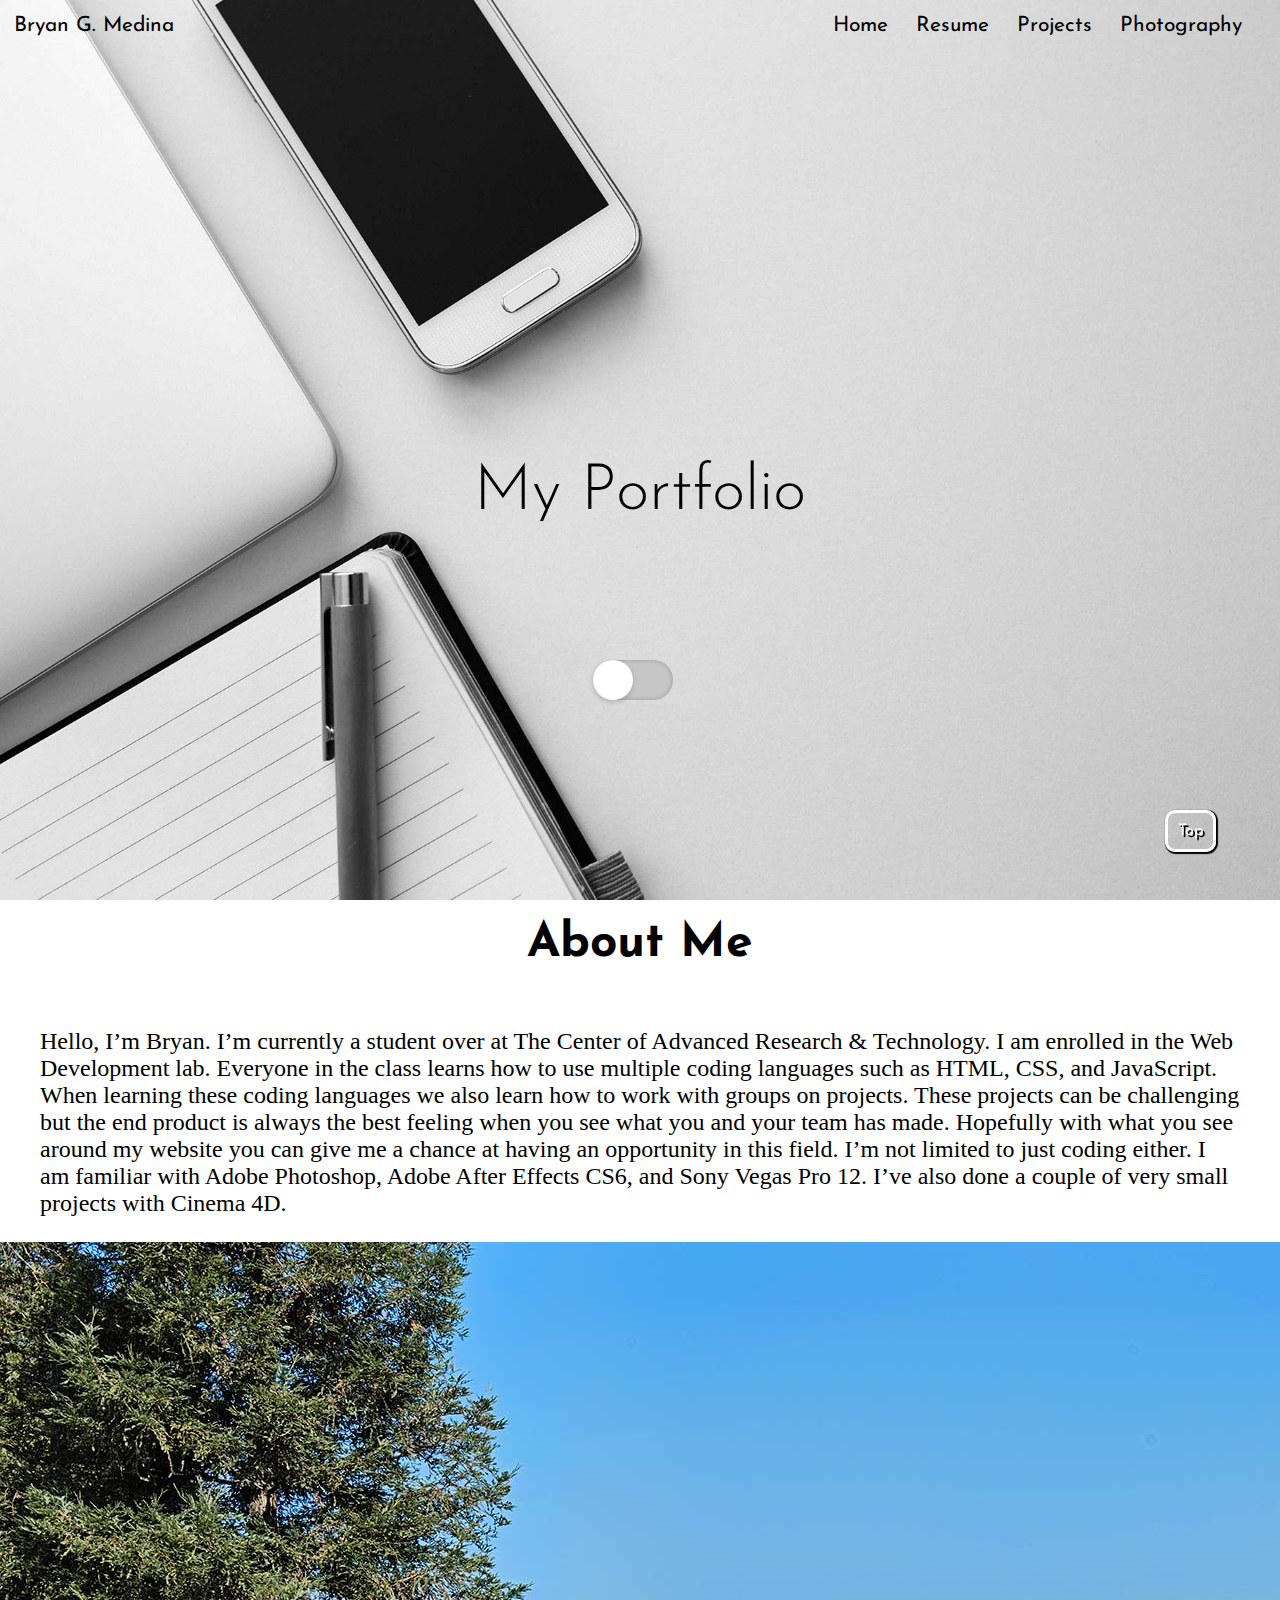
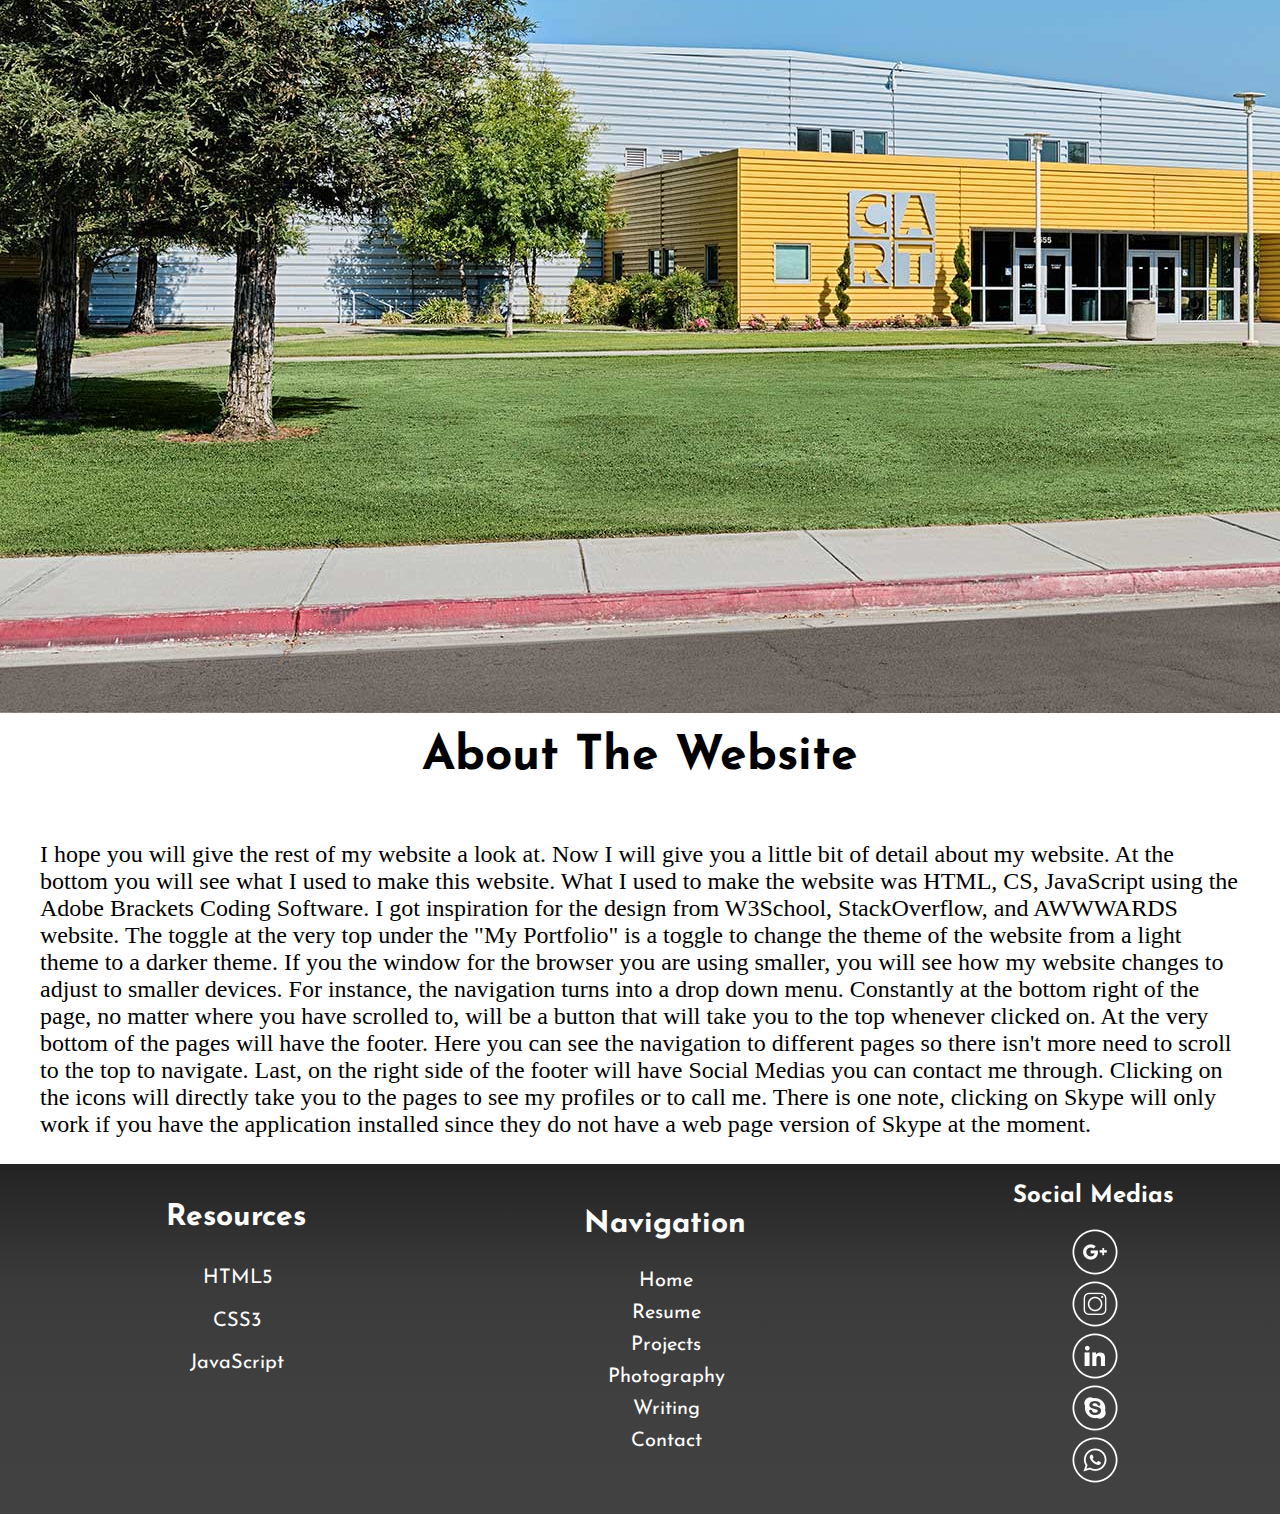
<file: index.html>
<!DOCTYPE html>
<html lang="en">

<head>
    <meta charset="UTF-8">
    <meta name="viewport" content="width=device-width, initial-scale=1.0">
    <title>Online Portfolio </title>
    <link rel="stylesheet" href="CSS/portfolio.css">
    <script src="JS/portfolio.js"></script>
</head>

<body id="body" class="light-mode">
    <div class="page-zero">
        <header id="top">
            <label class="switch">
                    <input type="checkbox" name="dark_light" onclick="toggleDarkLight()" title="Toggle dark/light mode">
                </label>
            <div class="navs">
                <div class="name"><a href="#">Bryan G. Medina</a></div>
                <ul class="ul">
                    <li class="li"><a href="index.html">Home</a></li>
                    <li class="li"><a href="page2.html">Resume</a></li>
                    <li class="li"><a href="page3.html">Projects</a></li>
                    <li class="li"><a href="page5.html">Photography</a></li>
                    <li class="li"><a href="page6.html">Writing</a></li>
                    <li class="li"><a href="page4.html">Contact</a></li>
                </ul>
            </div>
            <div id="nav" class="drop">
                <a href="javascript:void(0)" class="button" onclick="hideNav()">&times;</a>
                <a href="index.html">Home</a>
                <a href="page2.html">Resume</a>
                <a href="page3.html">Projects</a>
                <a href="page5.html">Photography</a>
                <a href="page6.html">Writing</a>
                <a href="page4.html">Contact</a>
            </div>
            <div id="main">
                <span onclick="openNav()">&#9776;</span>
            </div>

            <h1 class="welcome">My Portfolio</h1>

            <div id="tbutton"><a class="stt" href="#top">Top</a></div>
        </header>
        <main>
            <section class="section1">
                <h2 class="about" style="margin-top: 0px;"> About Me</h2>
                <p>
                    Hello, I’m Bryan. I’m currently a student over at The Center of Advanced Research & Technology. I am enrolled in the Web Development lab. Everyone in the class learns how to use multiple coding languages such as HTML, CSS, and JavaScript. When learning these coding languages we also learn how to work with groups on projects. These projects can be challenging but the end product is always the best feeling when you see what you and your team has made. Hopefully with what you see around my website you can give me a chance at having an opportunity in this field. I’m not limited to just coding either. I am familiar with Adobe Photoshop, Adobe After Effects CS6, and Sony Vegas Pro 12. I’ve also done a couple of very small projects with Cinema 4D.
                </p>
            </section>
            <img class="porjectimg" src="Picture/cart.jpg" alt="" style="display: block; height: 100%;">
            <section class="section1">
                <h2 class="about" style="margin-top: 0px;">About The Website</h2>
                <p>I hope you will give the rest of my website a look at. Now I will give you a little bit of detail about my website. At the bottom you will see what I used to make this website. What I used to make the website was HTML, CS, JavaScript using the Adobe Brackets Coding Software. I got inspiration for the design from W3School, StackOverflow, and AWWWARDS website. The toggle at the very top under the "My Portfolio" is a toggle to change the theme of the website from a light theme to a darker theme. If you the window for the browser you are using smaller, you will see how my website changes to adjust to smaller devices. For instance, the navigation turns into a drop down menu. Constantly at the bottom right of the page, no matter where you have scrolled to, will be a button that will take you to the top whenever clicked on. At the very bottom of the pages will have the footer. Here you can see the navigation to different pages so there isn't more need to scroll to the top to navigate. Last, on the right side of the footer will have Social Medias you can contact me through. Clicking on the icons will directly take you to the pages to see my profiles or to call me. There is one note, clicking on Skype will only work if you have the application installed since they do not have a web page version of Skype at the moment.</p>
            </section>
        </main>
        <footer>

            <div class="left-side">
                <h2>Resources</h2>
                <ul>
                    <li class="footer-li">HTML5</li>
                    <li class="footer-li">CSS3</li>
                    <li class="footer-li">JavaScript</li>
                </ul>
            </div>
            <div class="middle-side">
                <h2>Navigation</h2>
                <ul>
                    <li><a href="index.html">Home</a></li>
                    <li><a href="page2.html">Resume</a></li>
                    <li><a href="page3.html">Projects</a></li>
                    <li><a href="page5.html">Photography</a></li>
                    <li><a href="page6.html">Writing</a></li>
                    <li><a href="page4.html">Contact</a></li>
                    
                </ul>
            </div>

            <div class="right-side">
                <h2>Social Medias</h2>
                <ul>
                    <li><a href="https://plus.google.com/u/1/114068916806857097498" target="_blank"><img src="Picture/SocialMedia/google.png" alt="Google+" ></a></li>
                    <li><a href="https://www.instagram.com/bryan__medina__/?hl=en" target="_blank"><img src="Picture/SocialMedia/instagram.png" alt="Instagram"></a></li>
                    <li><a href="https://www.linkedin.com/in/bryan--medina--/" target="_blank"><img src="Picture/SocialMedia/linkdin.png" alt="Linkdin"></a></li>
                    <li><a href="skype:live:bryanmedinaina23?userinfo" target="_blank"><img src="Picture/SocialMedia/skype.png" alt="Skype"></a></li>
                    <li><a href="https://api.whatsapp.com/send?phone=15599401270" target="_blank"><img src="Picture/SocialMedia/whatsapp.png" alt="WhatsApp"></a></li>
                </ul>
            </div>
        </footer>
    </div>
</body>

</html>
</file>
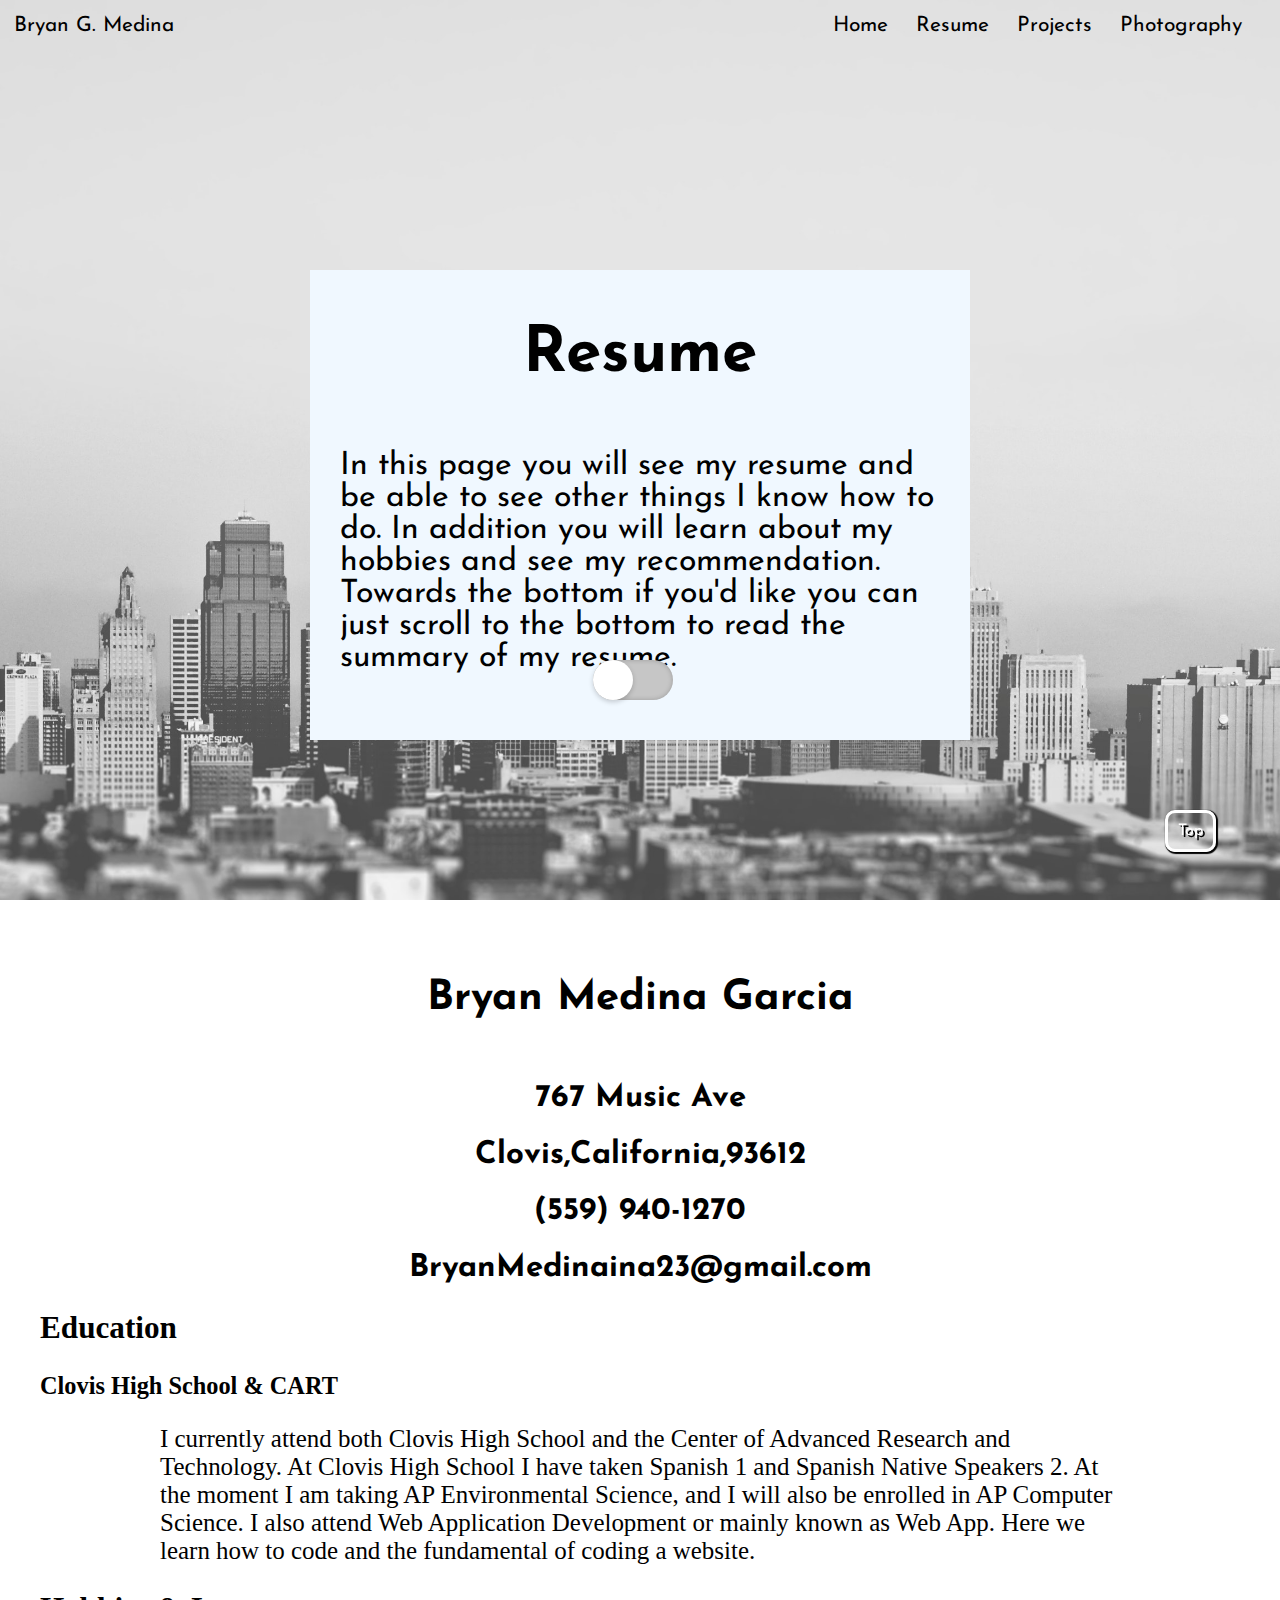
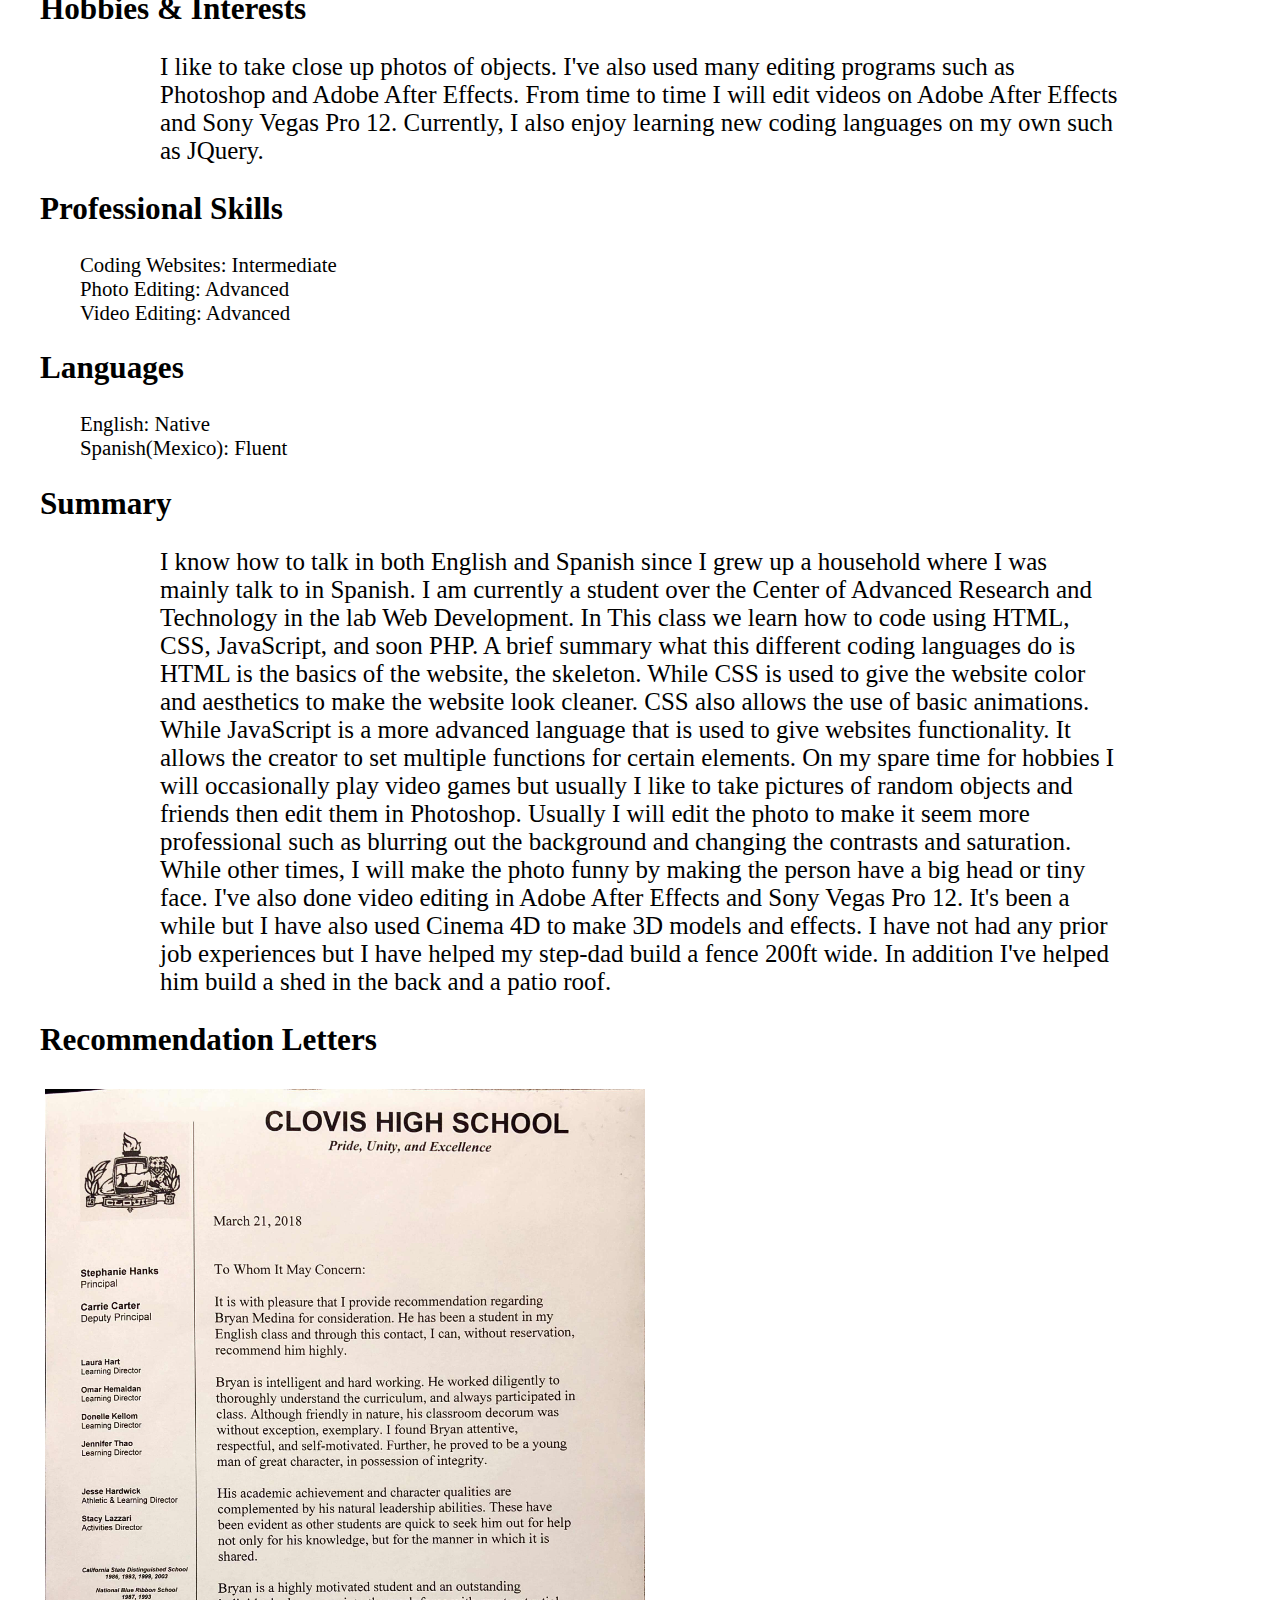
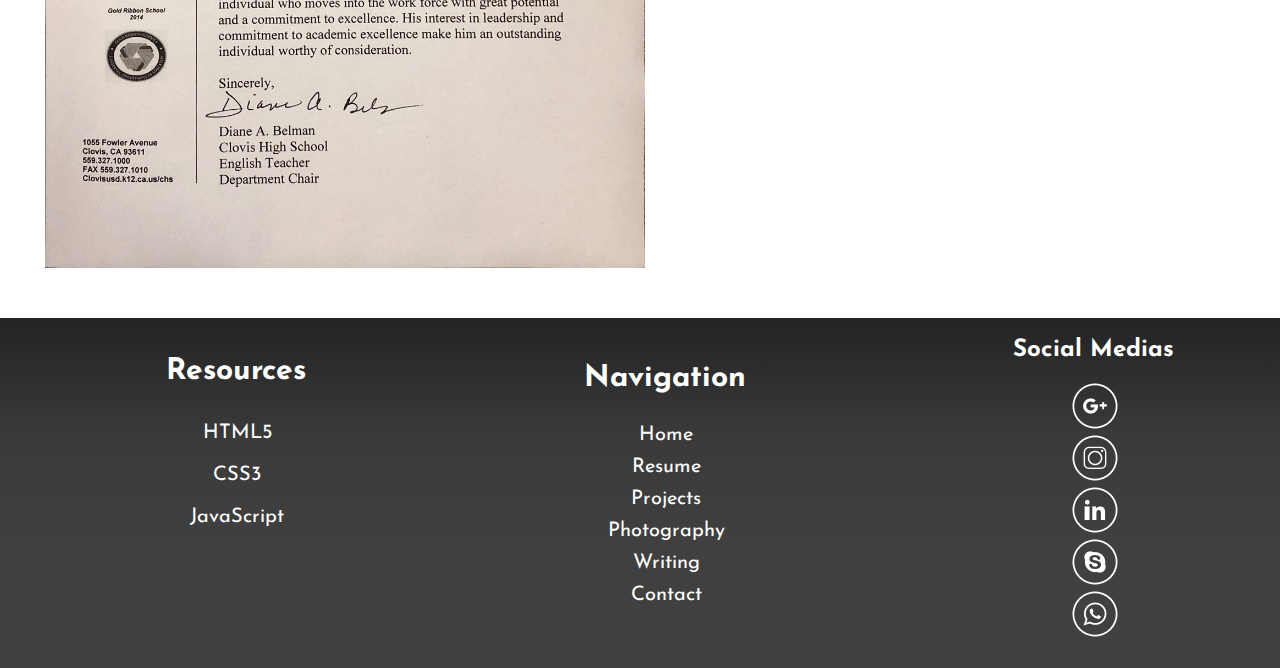
<file: page2.html>
<!DOCTYPE html>
<html lang="en">
<head>
    <meta charset="UTF-8">
    <title>Online Portfolio </title>
    <link rel="stylesheet" href="CSS/portfolio.css">
    <script src="JS/portfolio.js"></script>

</head>

<body id="body" class="light-mode">
   <div class="resume">
    <header id="top">
       <label class="switch">
                    <input type="checkbox" name="dark_light" onclick="toggleDarkLight()" title="Toggle dark/light mode">
                </label>
            <div class="navs">
                <div class="name"><a href="#">Bryan G. Medina</a></div>
                <ul class="ul">
                    <li class="li"><a href="index.html">Home</a></li>
                    <li class="li"><a href="page2.html">Resume</a></li>
                    <li class="li"><a href="page3.html">Projects</a></li>
                    <li class="li"><a href="page5.html">Photography</a></li>
                    <li class="li"><a href="page6.html">Writing</a></li>
                    <li class="li"><a href="page4.html">Contact</a></li>
                </ul>
            </div>
            <div id="nav" class="drop">
                <a href="javascript:void(0)" class="button" onclick="hideNav()">&times;</a>
                <a href="index.html">Home</a>
                <a href="page2.html">Resume</a>
                <a href="page3.html">Projects</a>
                <a href="page5.html">Photography</a>
                <a href="page6.html">Writing</a>
                <a href="page4.html">Contact</a>
            </div>
            <div id="main">
                <span onclick="openNav()">&#9776;</span>
            </div>
        <section class="summary2">
            <h1>Resume</h1>
            <p>In this page you will see my resume and be able to see other things I know how to do. In addition you will learn about my hobbies and see my recommendation. Towards the bottom if you'd like you can just scroll to the bottom to read the summary of my resume. </p>
        </section>
        <div id="tbutton"><a class="stt" href="#top">Top</a></div>
    </header>
    <main class="main2">
        <section class="section2-1">
            <div class="RTop">
                <h1>Bryan Medina Garcia</h1>
            </div>
            <div class="h2top">
                <h2>767 Music Ave</h2>
                <h2>Clovis,California,93612</h2>
                <h2>(559) 940-1270</h2>
                <h2>BryanMedinaina23@gmail.com </h2>
            </div>
            <h2>Education</h2>
            <h3>Clovis High School & CART</h3>
            <p>I currently attend both Clovis High School and the Center of Advanced Research and Technology. At Clovis High School I have taken Spanish 1 and Spanish Native Speakers 2. At the moment I am taking AP Environmental Science, and I will also be enrolled in AP Computer Science. I also attend Web Application Development or mainly known as Web App. Here we learn how to code and the fundamental of coding a website. </p>
            <h2>Hobbies & Interests</h2>
            <p>I like to take close up photos of objects. I've also used many editing programs such as Photoshop and Adobe After Effects. From time to time I will edit videos on Adobe After Effects and Sony Vegas Pro 12. Currently, I also enjoy learning new coding languages on my own such as JQuery. </p>
            <h2>Professional Skills</h2>
            <ul class="resumeLi">
                <li>Coding Websites: Intermediate</li>
                <li>Photo Editing: Advanced</li>
                <li>Video Editing: Advanced</li>
            </ul>
            <h2>Languages</h2>
            <ul class="resumeLi">
                <li>English: Native</li>
                <li>Spanish(Mexico): Fluent</li>
            </ul>
            <h2>Summary</h2>
            <p>I know how to talk in both English and Spanish since I grew up a  household where I was mainly talk to in Spanish. I am currently a student over the Center of Advanced Research and Technology in the lab Web Development. In This class we learn how to code using HTML, CSS, JavaScript, and soon PHP. A brief summary what this different coding languages do is HTML is the basics of the website, the skeleton. While CSS is used to give the website color and aesthetics to make the website look cleaner. CSS also allows the use of basic animations. While JavaScript is a more advanced language that is used to give websites functionality. It allows the creator to set multiple functions for certain elements. On my spare time for hobbies I will occasionally play video games but usually I like to take pictures of random objects and friends then edit them in Photoshop. Usually I will edit the photo to make it seem more professional such as blurring out the background and changing the contrasts and saturation. While other times, I will make the photo funny by making the person have a big head or tiny face. I've also done video editing in Adobe After Effects and Sony Vegas Pro 12. It's been a while but I have also used Cinema 4D to make 3D models and effects. I have not had any prior job experiences but I have helped my step-dad build a fence 200ft wide. In addition I've helped him build a shed in the back and a patio roof. </p>
            <h2>Recommendation Letters</h2>
            <a href="/Picture/MamaRecomendation.JPG" target="_blank"><img class="recommendation" src="Picture/MamaRecomendation.JPG" alt="A Recommendation letter for me"></a>
        </section>
    </main>
    <footer>

            <div class="left-side">
                <h2>Resources</h2>
                <ul>
                    <li class="footer-li">HTML5</li>
                    <li class="footer-li">CSS3</li>
                    <li class="footer-li">JavaScript</li>
                </ul>
            </div>
            <div class="middle-side">
                <h2>Navigation</h2>
                <ul>
                    <li><a href="index.html">Home</a></li>
                    <li><a href="page2.html">Resume</a></li>
                    <li><a href="page3.html">Projects</a></li>
                    <li><a href="page5.html">Photography</a></li>
                    <li><a href="page6.html">Writing</a></li>
                    <li><a href="page4.html">Contact</a></li>
                    
                </ul>
            </div>

            <div class="right-side">
                <h2>Social Medias</h2>
                <ul>
                    <li><a href="https://plus.google.com/u/1/114068916806857097498" target="_blank"><img src="Picture/SocialMedia/google.png" alt="Google+" ></a></li>
                    <li><a href="https://www.instagram.com/bryan__medina__/?hl=en" target="_blank"><img src="Picture/SocialMedia/instagram.png" alt="Instagram"></a></li>
                    <li><a href="https://www.linkedin.com/in/bryan--medina--/" target="_blank"><img src="Picture/SocialMedia/linkdin.png" alt="Linkdin"></a></li>
                    <li><a href="skype:live:bryanmedinaina23?userinfo" target="_blank"><img src="Picture/SocialMedia/skype.png" alt="Skype"></a></li>
                    <li><a href="https://api.whatsapp.com/send?phone=15599401270" target="_blank"><img src="Picture/SocialMedia/whatsapp.png" alt="WhatsApp"></a></li>
                </ul>
            </div>
        </footer>
        </div>
</body>

</html>
</file>
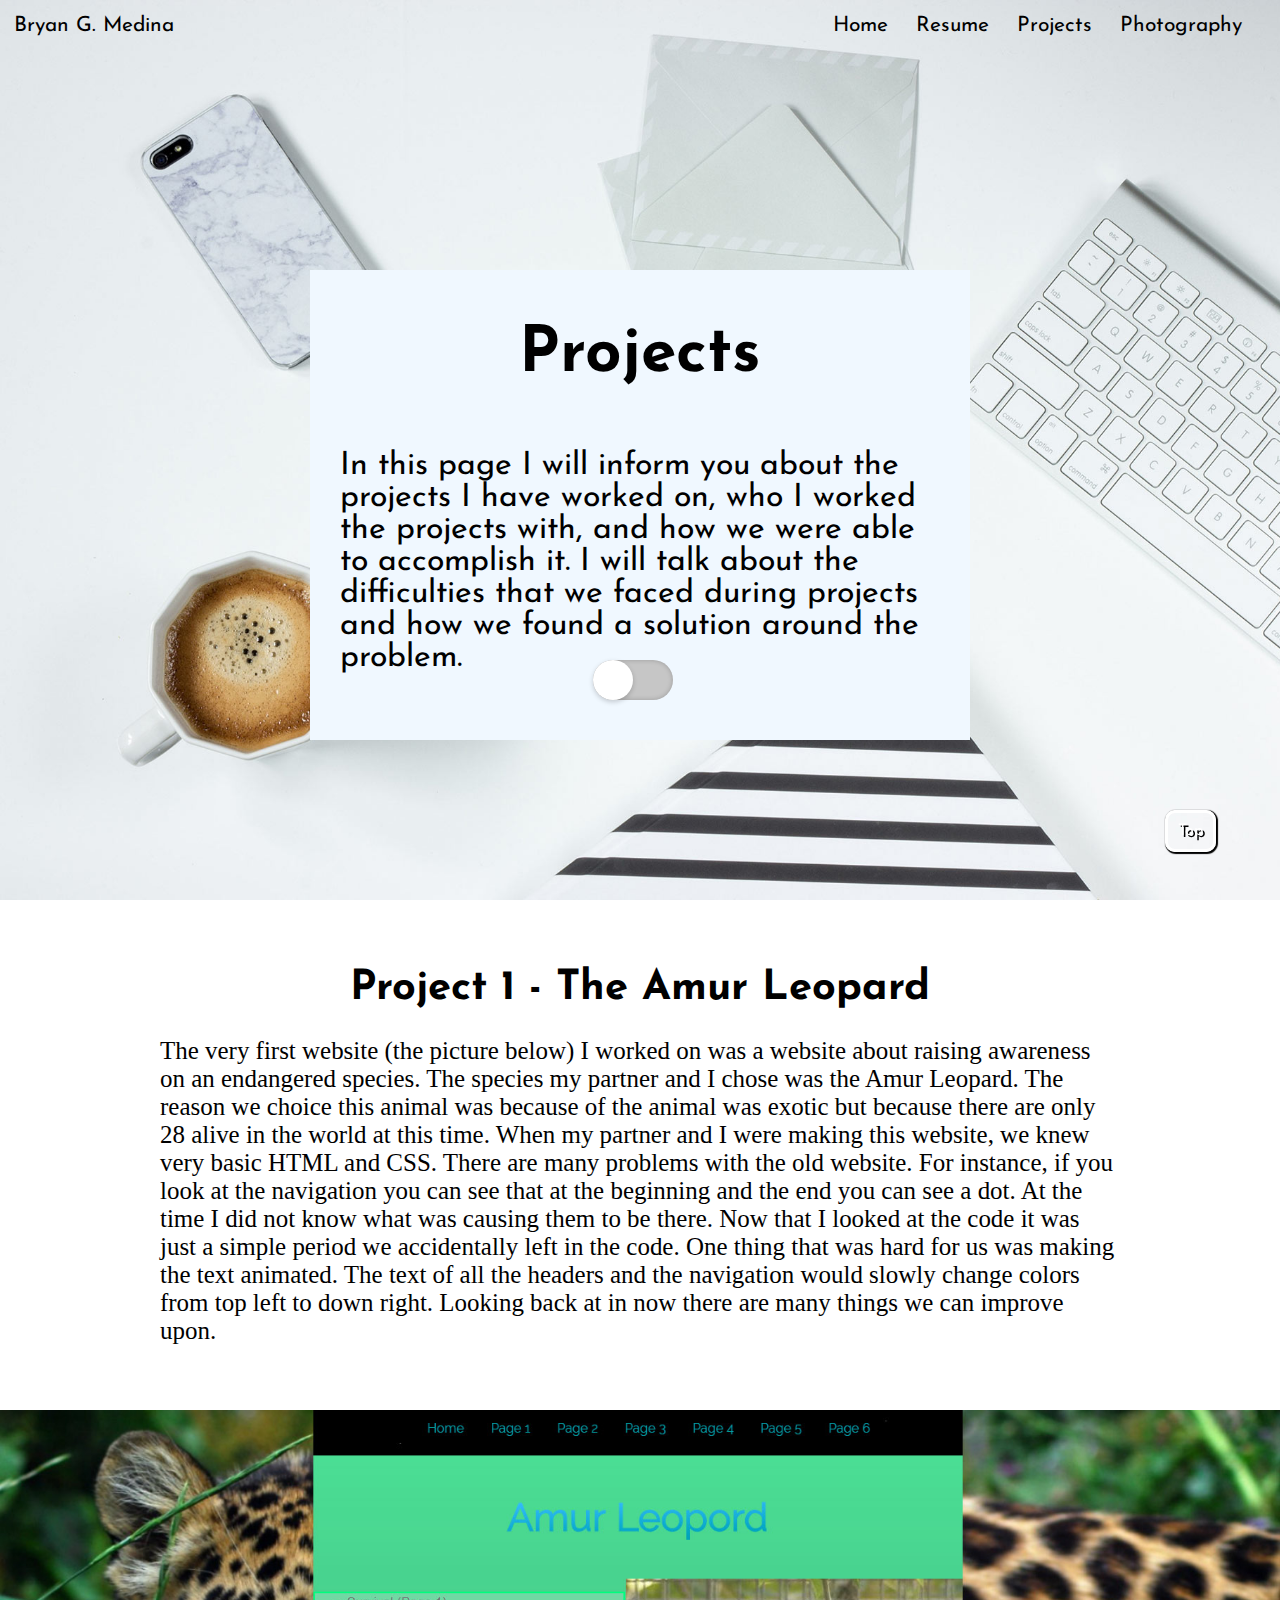
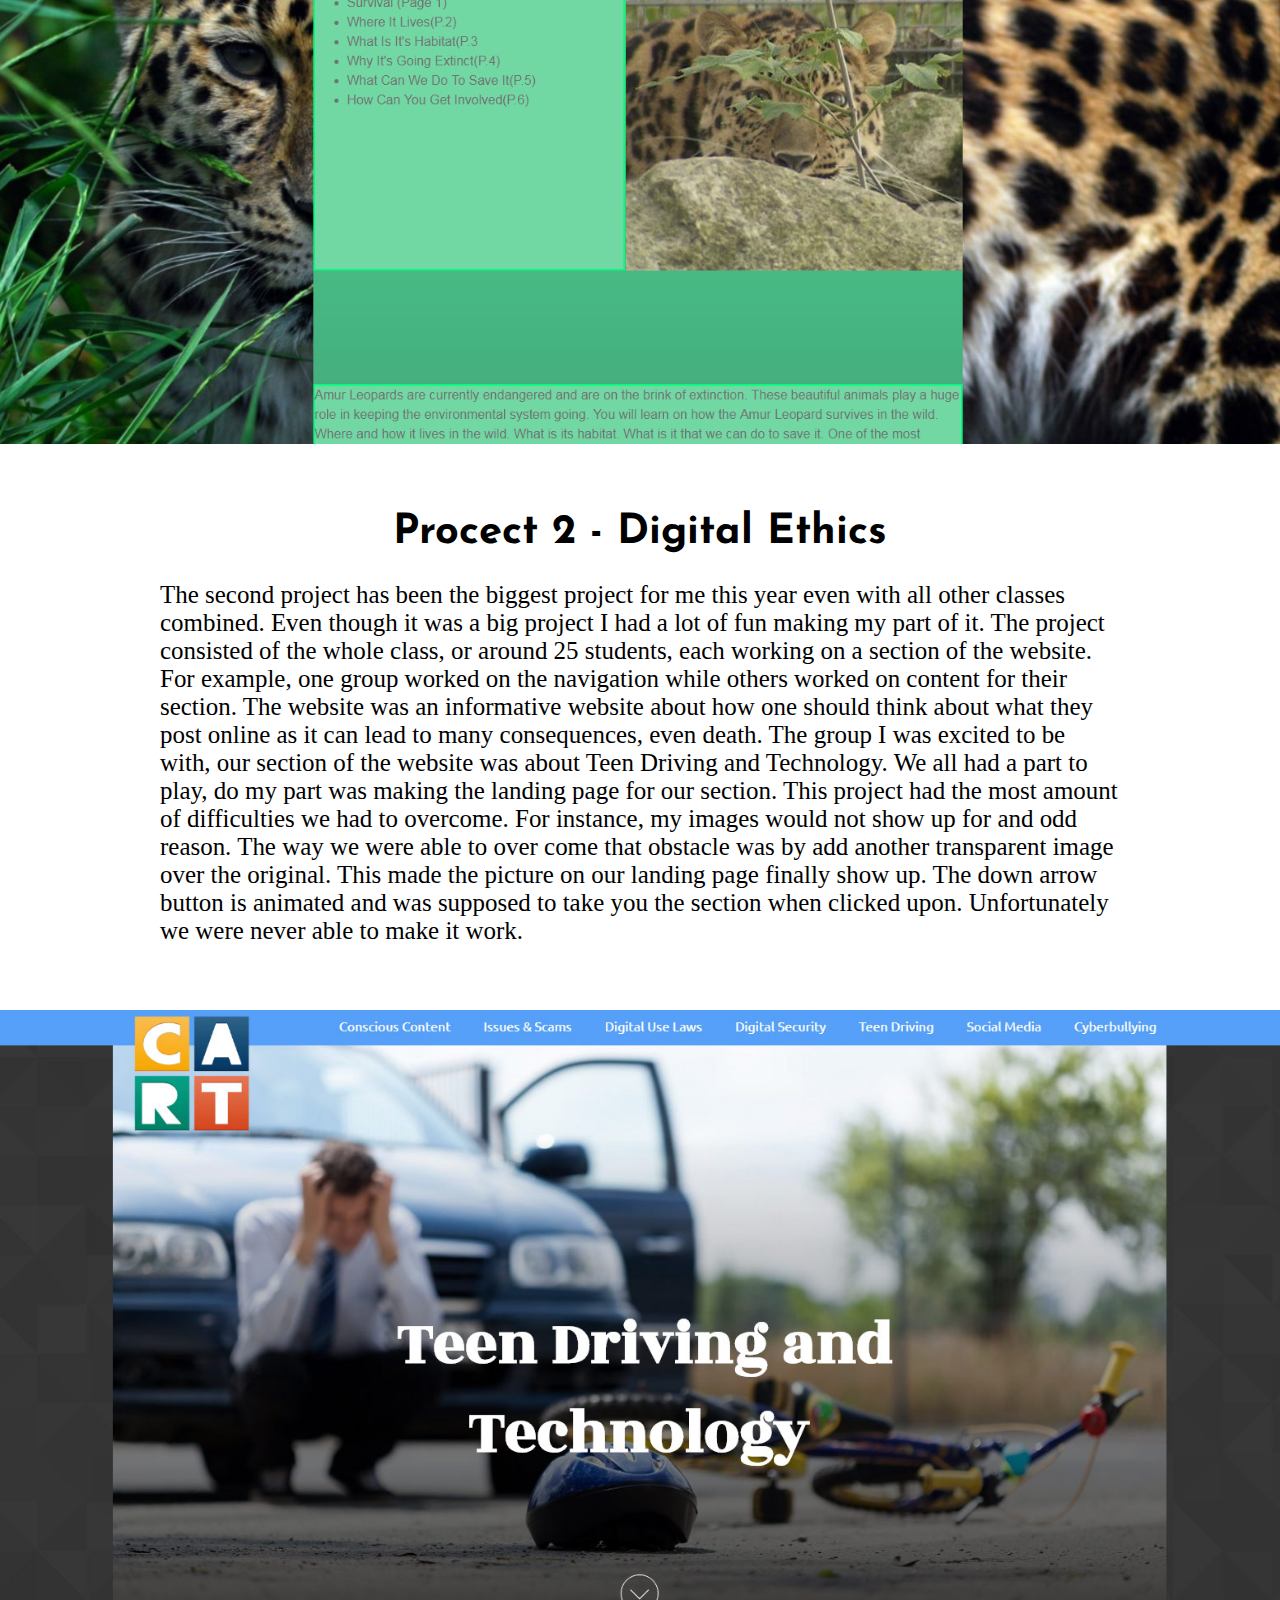
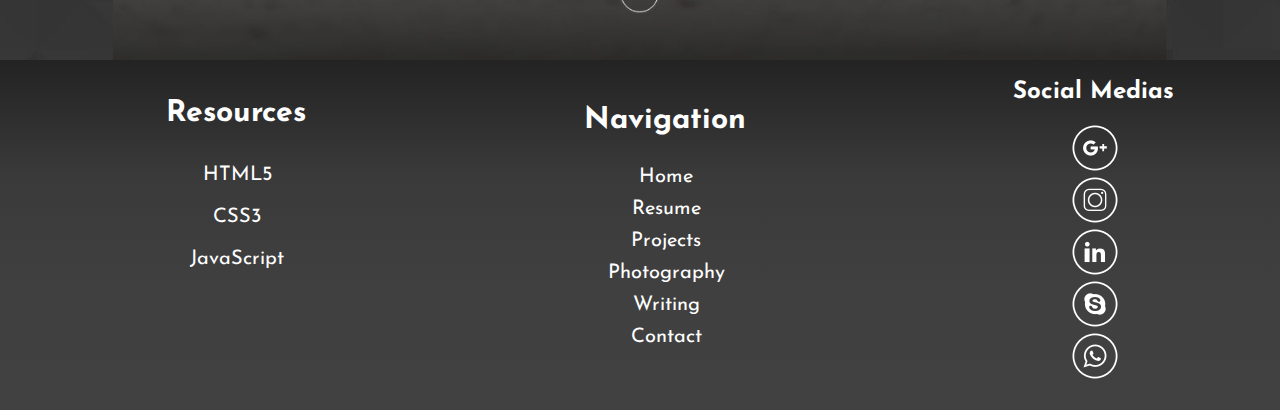
<file: page3.html>
<!DOCTYPE html>
<html lang="en">
<head>
    <meta charset="UTF-8">
    <title>Online Portfolio </title>
    <link rel="stylesheet" href="CSS/portfolio.css">
    <script src="JS/portfolio.js"></script>
    <script src="https://ajax.googleapis.com/ajax/libs/jquery/3.3.1/jquery.min.js"></script>
    <script>
    </script>
</head>

<body id="body" class="light-mode">
   <div class="portfolio">
    <header id="top">
            <label class="switch">
                    <input type="checkbox" name="dark_light" onclick="toggleDarkLight()" title="Toggle dark/light mode">
                </label>
            <div class="navs">
                <div class="name"><a href="#">Bryan G. Medina</a></div>
                <ul class="ul">
                    <li class="li"><a href="index.html">Home</a></li>
                    <li class="li"><a href="page2.html">Resume</a></li>
                    <li class="li"><a href="page3.html">Projects</a></li>
                    <li class="li"><a href="page5.html">Photography</a></li>
                    <li class="li"><a href="page6.html">Writing</a></li>
                    <li class="li"><a href="page4.html">Contact</a></li>
                </ul>
            </div>
            <div id="nav" class="drop">
                <a href="javascript:void(0)" class="button" onclick="hideNav()">&times;</a>
                <a href="index.html">Home</a>
                <a href="page2.html">Resume</a>
                <a href="page3.html">Projects</a>
                <a href="page5.html">Photography</a>
                <a href="page6.html">Writing</a>
                <a href="page4.html">Contact</a>
            </div>
            <div id="main">
                <span onclick="openNav()">&#9776;</span>
            </div>
        <div id="tbutton"><a class="stt" href="#top">Top</a></div>
        <section class="summary2">
            <h1>Projects</h1>
            <p>In this page I will inform you about the projects I have worked on, who I worked the projects with, and how we were able to accomplish it. I will talk about the difficulties that we faced during projects and how we found a solution around the problem. </p>
        </section>
    </header>
    <main>
        <section class="section2-1">
            <h1>Project 1 - The Amur Leopard</h1>
            <p>
                The very first website (the picture below) I worked on was a website about raising awareness on an endangered species. The species my partner and I chose was the Amur Leopard. The reason we choice this animal was because of the animal was exotic but because there are only 28 alive in the world at this time. When my partner and I were making this website, we knew very basic HTML and CSS. There are many problems with the old website. For instance, if you look at the navigation you can see that at the beginning and the end you can see a dot. At the time I did not know what was causing them to be there. Now that I looked at the code it was just a simple period we accidentally left in the code. One thing that was hard for us was making the text animated. The text of all the headers and the navigation would slowly change colors from top left to down right. Looking back at in now there are many things we can improve upon.
            </p>
        </section>
             <img class="porjectimg" src="Picture/img/AmurLeopord.jpg" alt="" style="display: block;width: 100%;">
        <section class="section2-1">
            <h1>Procect 2 - Digital Ethics</h1>
            <p>The second project has been the biggest project for me this year even with all other classes combined. Even though it was a big project I had a lot of fun making my part of it. The project consisted of the whole class, or around 25 students, each working on a section of the website. For example, one group worked on the navigation while others worked on content for their section. The website was an informative website about how one should think about what they post online as it can lead to many consequences, even death. The group I was excited to be with, our section of the website was about Teen Driving and Technology. We all had a part to play, do my part was making the landing page for our section. This project had the most amount of difficulties we had to overcome. For instance, my images would not show up for and odd reason. The way we were able to over come that obstacle was by add another transparent image over the original. This made the picture on our landing page finally show up. The down arrow button is animated and was supposed to take you the section when clicked upon. Unfortunately we were never able to make it work.  </p>
        </section>
             <img class="porjectimg" src="Picture/img/digitalEthics.jpg" alt="" style="display: block;width: 100%;">
    </main>
    <footer>

            <div class="left-side">
                <h2>Resources</h2>
                <ul>
                    <li class="footer-li">HTML5</li>
                    <li class="footer-li">CSS3</li>
                    <li class="footer-li">JavaScript</li>
                </ul>
            </div>
            <div class="middle-side">
                <h2>Navigation</h2>
                <ul>
                    <li><a href="index.html">Home</a></li>
                    <li><a href="page2.html">Resume</a></li>
                    <li><a href="page3.html">Projects</a></li>
                    <li><a href="page5.html">Photography</a></li>
                    <li><a href="page6.html">Writing</a></li>
                    <li><a href="page4.html">Contact</a></li>
                    
                </ul>
            </div>

            <div class="right-side">
                <h2>Social Medias</h2>
                <ul>
                    <li><a href="https://plus.google.com/u/1/114068916806857097498" target="_blank"><img src="Picture/SocialMedia/google.png" alt="Google+" ></a></li>
                    <li><a href="https://www.instagram.com/bryan__medina__/?hl=en" target="_blank"><img src="Picture/SocialMedia/instagram.png" alt="Instagram"></a></li>
                    <li><a href="https://www.linkedin.com/in/bryan--medina--/" target="_blank"><img src="Picture/SocialMedia/linkdin.png" alt="Linkdin"></a></li>
                    <li><a href="skype:live:bryanmedinaina23?userinfo" target="_blank"><img src="Picture/SocialMedia/skype.png" alt="Skype"></a></li>
                    <li><a href="https://api.whatsapp.com/send?phone=15599401270" target="_blank"><img src="Picture/SocialMedia/whatsapp.png" alt="WhatsApp"></a></li>
                </ul>
            </div>
        </footer>
        </div>
</body>
</html>
</file>
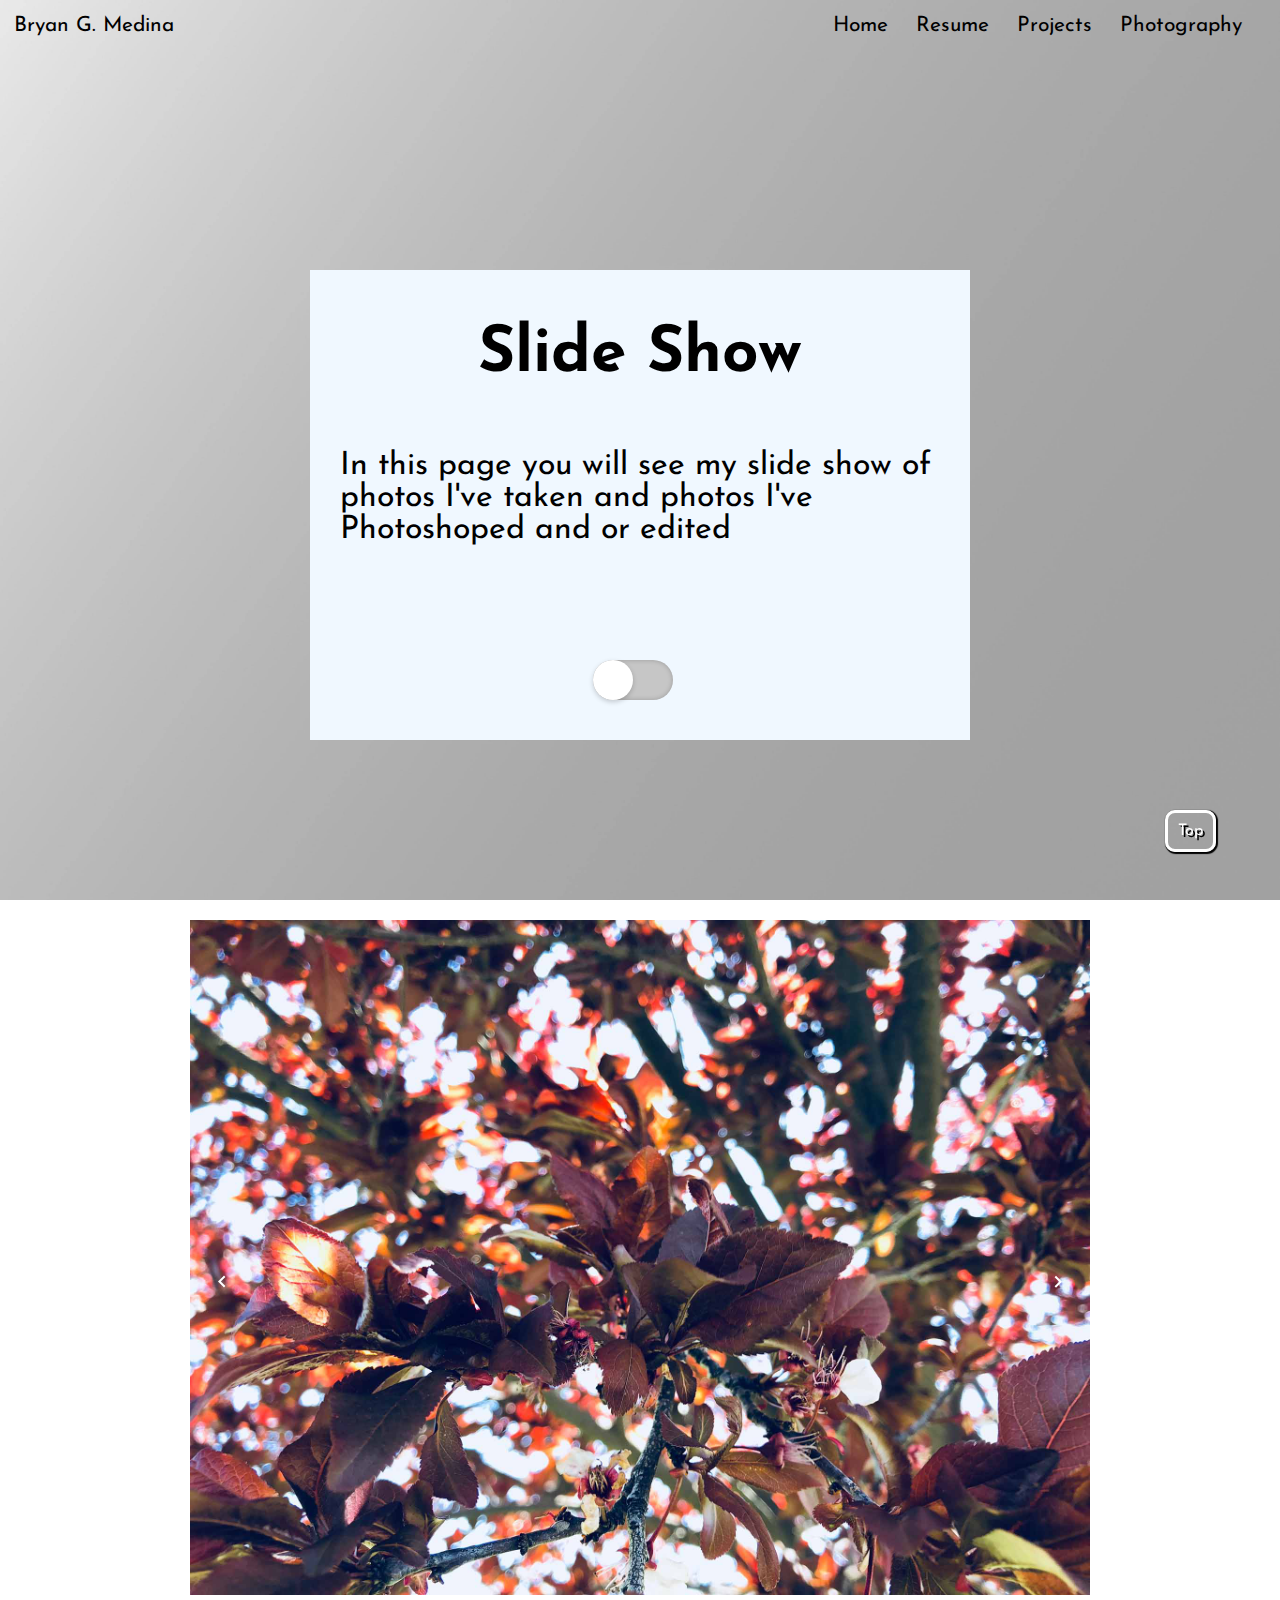
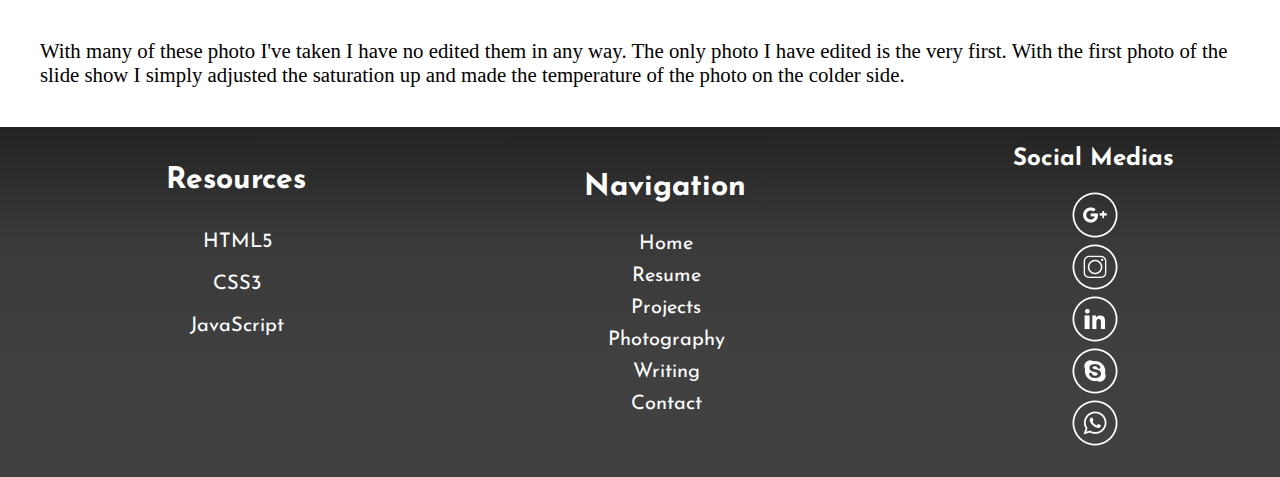
<file: page5.html>
<!DOCTYPE html>
<html lang="en">

<head>
    <meta charset="UTF-8">
    <title>Online Portfolio </title>
    <link rel="stylesheet" href="CSS/portfolio.css">
    <script src="JS/portfolio.js"></script>
    <script src="https://ajax.googleapis.com/ajax/libs/jquery/3.3.1/jquery.min.js"></script>
</head>

<body id="body" class="light-mode">
   <div class="page5">
    <header id="top">
            <label class="switch">
                    <input type="checkbox" name="dark_light" onclick="toggleDarkLight()" title="Toggle dark/light mode">
                </label>
            <div class="navs">
                <div class="name"><a href="#">Bryan G. Medina</a></div>
                <ul class="ul">
                    <li class="li"><a href="index.html">Home</a></li>
                    <li class="li"><a href="page2.html">Resume</a></li>
                    <li class="li"><a href="page3.html">Projects</a></li>
                    <li class="li"><a href="page5.html">Photography</a></li>
                    <li class="li"><a href="page6.html">Writing</a></li>
                    <li class="li"><a href="page4.html">Contact</a></li>
                </ul>
            </div>
            <div id="nav" class="drop">
                <a href="javascript:void(0)" class="button" onclick="hideNav()">&times;</a>
                <a href="index.html">Home</a>
                <a href="page2.html">Resume</a>
                <a href="page3.html">Projects</a>
                <a href="page5.html">Photography</a>
                <a href="page6.html">Writing</a>
                <a href="page4.html">Contact</a>
            </div>
            <div id="main">
                <span onclick="openNav()">&#9776;</span>
            </div>
        <section class="summary2">
            <h1>Slide Show</h1>
            <p>In this page you will see my slide show of photos I've taken and photos I've Photoshoped and or edited </p>
        </section>
        <div id="tbutton"><a class="stt" href="#top">Top</a></div>
    </header>
    <main>
        <div class="slideshow" id="SlideSection">
            <div>
                <img id="slideshow" src="Picture/PIT/BranchUpClose.JPG" alt="" style="height: 100%; width: 100%">
            </div>
            <a class="pbutton" onclick="changeImage(-1)" href="#SlideSection"><svg xmlns="http://www.w3.org/2000/svg" width="24" height="24" viewBox="0 0 24 24"><path d="M15.41 16.09l-4.58-4.59 4.58-4.59L14 5.5l-6 6 6 6z"/></svg></a>
            <a class="nbutton" onclick="changeImage(1)" href="#SlideSection"><svg xmlns="http://www.w3.org/2000/svg" width="24" height="24" viewBox="0 0 24 24"><path d="M8.59 16.34l4.58-4.59-4.58-4.59L10 5.75l6 6-6 6z"/></svg></a>
        </div>
        <p class="section2-1">With many of these photo I've taken I have no edited them in any way. The only photo I have edited is the very first. With the first photo of the slide show I simply adjusted the saturation up and made the temperature of the photo on the colder side.</p>
    </main>
   <footer>

            <div class="left-side">
                <h2>Resources</h2>
                <ul>
                    <li class="footer-li">HTML5</li>
                    <li class="footer-li">CSS3</li>
                    <li class="footer-li">JavaScript</li>
                </ul>
            </div>
            <div class="middle-side">
                <h2>Navigation</h2>
                <ul>
                    <li><a href="index.html">Home</a></li>
                    <li><a href="page2.html">Resume</a></li>
                    <li><a href="page3.html">Projects</a></li>
                    <li><a href="page5.html">Photography</a></li>
                    <li><a href="page6.html">Writing</a></li>
                    <li><a href="page4.html">Contact</a></li>
                    
                </ul>
            </div>

            <div class="right-side">
                <h2>Social Medias</h2>
                <ul>
                    <li><a href="https://plus.google.com/u/1/114068916806857097498" target="_blank"><img src="Picture/SocialMedia/google.png" alt="Google+" ></a></li>
                    <li><a href="https://www.instagram.com/bryan__medina__/?hl=en" target="_blank"><img src="Picture/SocialMedia/instagram.png" alt="Instagram"></a></li>
                    <li><a href="https://www.linkedin.com/in/bryan--medina--/" target="_blank"><img src="Picture/SocialMedia/linkdin.png" alt="Linkdin"></a></li>
                    <li><a href="skype:live:bryanmedinaina23?userinfo" target="_blank"><img src="Picture/SocialMedia/skype.png" alt="Skype"></a></li>
                    <li><a href="https://api.whatsapp.com/send?phone=15599401270" target="_blank"><img src="Picture/SocialMedia/whatsapp.png" alt="WhatsApp"></a></li>
                </ul>
            </div>
        </footer>
        </div>
</body>

</html>
</file>
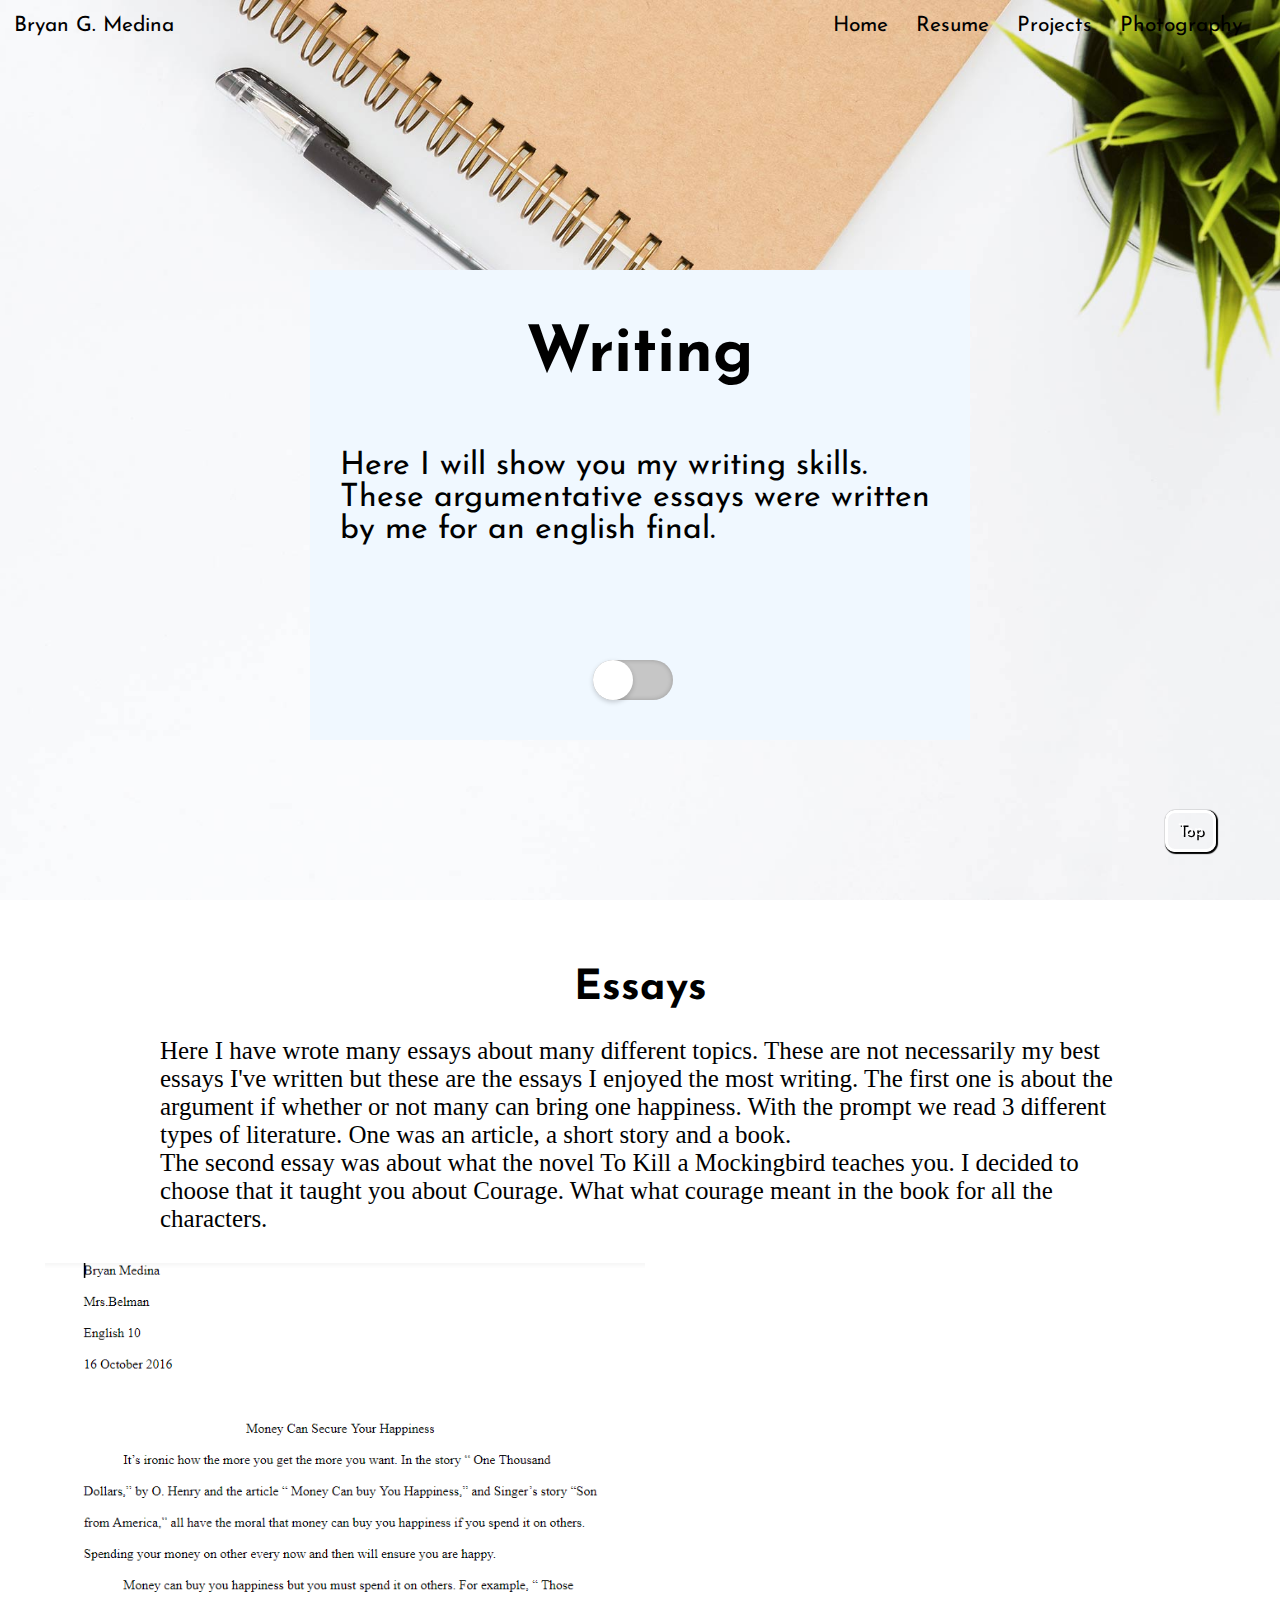
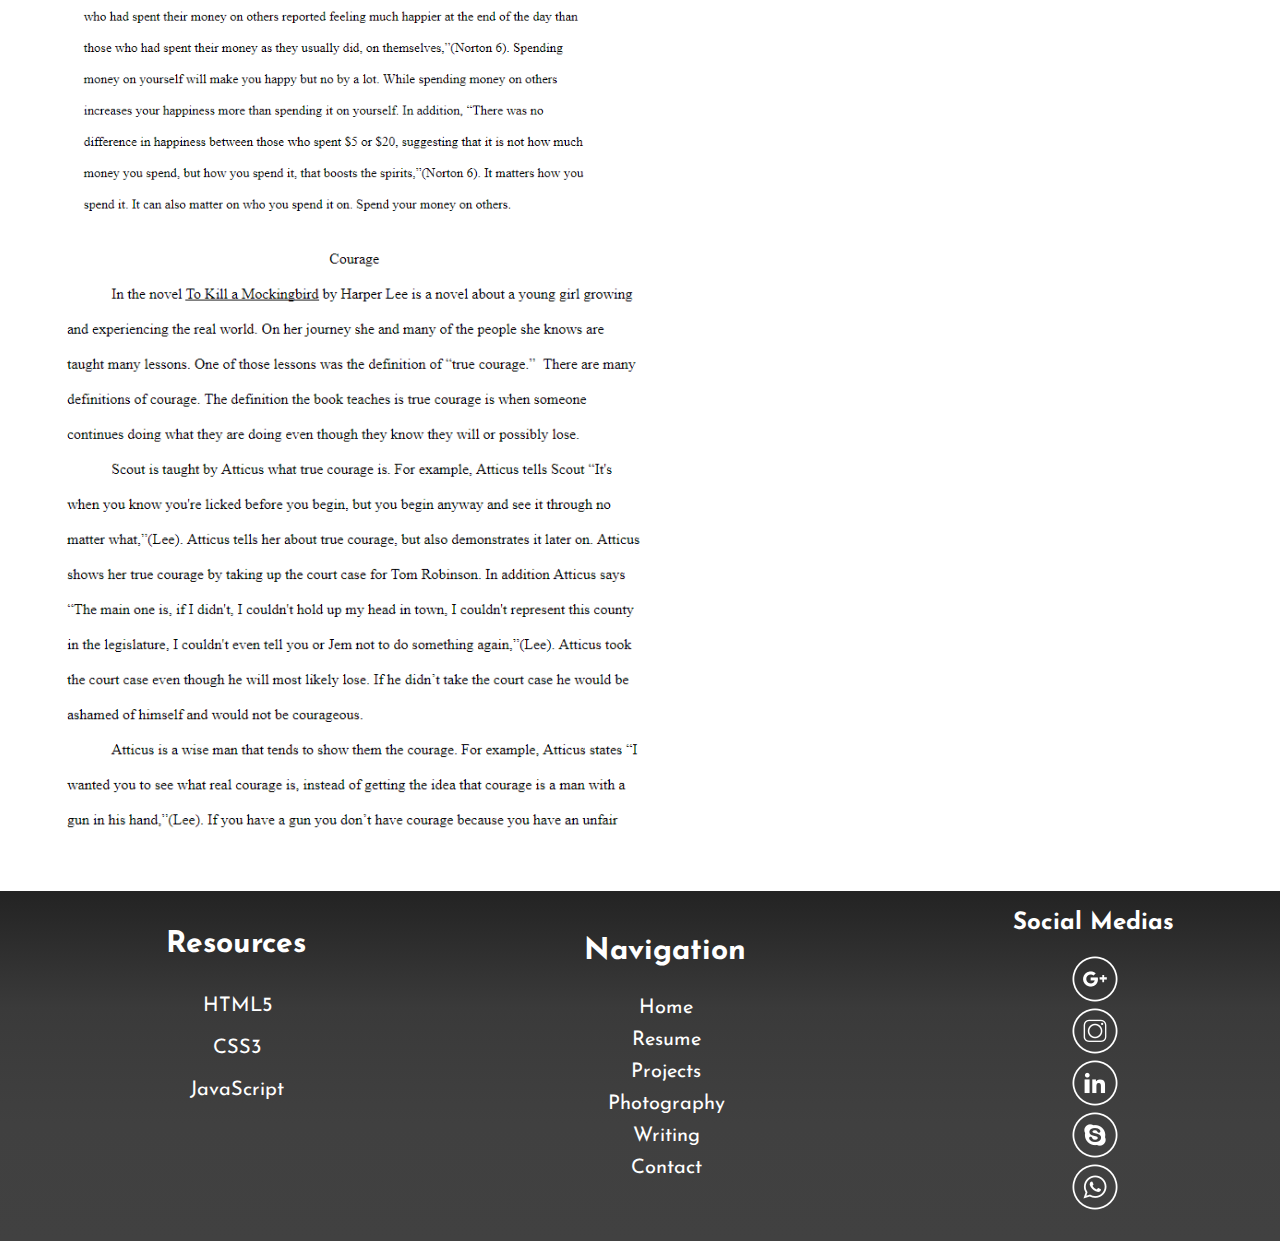
<file: page6.html>
<!DOCTYPE html>
<html lang="en">
    <head>
    <meta charset="UTF-8">
    <title>Online Portfolio </title>
    <link rel="stylesheet" href="CSS/portfolio.css">
    <script src="JS/portfolio.js"></script>
    <script src="https://ajax.googleapis.com/ajax/libs/jquery/3.3.1/jquery.min.js"></script>
</head>

<body id="body" class="light-mode">
    <div class="writing">
        <header id="top">
            <label class="switch">
                    <input type="checkbox" name="dark_light" onclick="toggleDarkLight()" title="Toggle dark/light mode">
                </label>
            <div class="navs">
                <div class="name"><a href="#">Bryan G. Medina</a></div>
                <ul class="ul">
                    <li class="li"><a href="index.html">Home</a></li>
                    <li class="li"><a href="page2.html">Resume</a></li>
                    <li class="li"><a href="page3.html">Projects</a></li>
                    <li class="li"><a href="page5.html">Photography</a></li>
                    <li class="li"><a href="page6.html">Writing</a></li>
                    <li class="li"><a href="page4.html">Contact</a></li>
                </ul>
            </div>
            <div id="nav" class="drop">
                <a href="javascript:void(0)" class="button" onclick="hideNav()">&times;</a>
                <a href="index.html">Home</a>
                <a href="page2.html">Resume</a>
                <a href="page3.html">Projects</a>
                <a href="page5.html">Photography</a>
                <a href="page6.html">Writing</a>
                <a href="page4.html">Contact</a>
            </div>
            <div id="main">
                <span onclick="openNav()">&#9776;</span>
            </div>

 <section class="summary2">
            <h1>Writing</h1>
            <p>Here I will show you my writing skills. These argumentative essays were written by me for an english final.</p>
        </section>
            <div id="tbutton"><a class="stt" href="#top">Top</a></div>
        </header>
        <main class="main2">
             <section class="section2-1">
            <h1>Essays</h1>
            <p>
                Here I have wrote many essays about many different topics. These are not necessarily my best essays I've written but these are the essays I enjoyed the most writing. 
                The first one is about the argument if whether or not many can bring one happiness. With the prompt we read 3 different types of literature. One was an article, a short story and a book. 
                <br>
                The second essay was about what the novel To Kill a Mockingbird teaches you. I decided to choose that it taught you about Courage. What what courage meant in the book for all the characters.    
            </p>
            <a href="/Picture/Essays/essay1.png" target="_blank"><img class="recommendation" src="Picture/Essays/essay1.png" alt="Essay 1"></a>
           <a href="/Picture/Essays/essay2.png" target="_blank"><img class="recommendation" src="Picture/Essays/essay2.png" alt="Essay 2"></a>
        </section>
        </main>
        <footer>

            <div class="left-side">
                <h2>Resources</h2>
                <ul>
                    <li class="footer-li">HTML5</li>
                    <li class="footer-li">CSS3</li>
                    <li class="footer-li">JavaScript</li>
                </ul>
            </div>
            <div class="middle-side">
                <h2>Navigation</h2>
                <ul>
                    <li><a href="index.html">Home</a></li>
                    <li><a href="page2.html">Resume</a></li>
                    <li><a href="page3.html">Projects</a></li>
                    <li><a href="page5.html">Photography</a></li>
                    <li><a href="page6.html">Writing</a></li>
                    <li><a href="page4.html">Contact</a></li>
                    
                </ul>
            </div>

            <div class="right-side">
                <h2>Social Medias</h2>
                <ul>
                    <li><a href="https://plus.google.com/u/1/114068916806857097498" target="_blank"><img src="Picture/SocialMedia/google.png" alt="Google+" ></a></li>
                    <li><a href="https://www.instagram.com/bryan__medina__/?hl=en" target="_blank"><img src="Picture/SocialMedia/instagram.png" alt="Instagram"></a></li>
                    <li><a href="https://www.linkedin.com/in/bryan--medina--/" target="_blank"><img src="Picture/SocialMedia/linkdin.png" alt="Linkdin"></a></li>
                    <li><a href="skype:live:bryanmedinaina23?userinfo" target="_blank"><img src="Picture/SocialMedia/skype.png" alt="Skype"></a></li>
                    <li><a href="https://api.whatsapp.com/send?phone=15599401270" target="_blank"><img src="Picture/SocialMedia/whatsapp.png" alt="WhatsApp"></a></li>
                </ul>
            </div>
        </footer>
    </div>
</body>
</html>
</file>
<file: CSS/portfolio.css>
@import url('https://fonts.googleapis.com/css?family=Josefin+Sans:300');
@import url('https://fonts.googleapis.com/css?family=Montserrat:300');


html,
body {
    padding: 0;
    margin: 0;
    overflow-x: hidden;

}

/* Swithc button for light mode and dark mode. */

.switch {
    position: absolute;
    top: 73%;
    left: 46%;
    z-index: 2;
}

input[type="checkbox"] {
    position: relative;
    width: 80px;
    height: 40px;
    -webkit-appearance: none;
    background: #c6c6c6;
    outline: none;
    border-radius: 20px;
    box-shadow: inset 0 0 5px rgba(0, 0, 0, 0.22);
    transition: 0.5s;
    cursor: pointer;
}

input:checked[type="checkbox"] {
    background: #343638
}

input[type="checkbox"]:before {
    content: '';
    position: absolute;
    width: 40px;
    height: 40px;
    border-radius: 20px;
    top: 0;
    left: 0;
    background: #ffffff;
    box-shadow: 0 2px 5px rgba(0, 0, 0, 0.19);
    transition: 0.5s;
}

input:checked[type="checkbox"]:before {
    left: 40px;
    background: #ffffff;
}

/*-----------------*/

header {
    height: 100vh;
}

.page-zero {
    background-size: cover;
    margin: 0;
    overflow-x: hidden;
    background-attachment: fixed;

}

/* Nav Bar*/

.li {
    text-decoration: none;
    list-style: none;
    transition: all 0.5s;
}

a {
    text-decoration: none;
    color: inherit;
}

.dropdown {
    position: relative;
    display: inline;
    transition: all 0.5s;
}

.dropdown-c {
    display: none;
    position: absolute;
    background-color: rgba(0, 0, 0, 0.32);
    min-width: 100px;
    z-index: 1;
    right: 1%;
    min-height: 200px;
    margin-top: 50px;
    transition: all 0.5s;
    text-align: center;
    line-height: 40px
}

.dropdown:hover .dropdown-c {
    display: block;
    transition: all 0.5s;
}

.dropdown-c a:hover {
    transform: scale(1.2)
}

.dropdown-c a {
    display: block;
    transition: all 0.5s;
}

.stt:hover {
    opacity: .5;
    z-index: 2;
}

.stt {
    border: solid white;
    max-width: 10%;
    text-align: center;
    padding: 10px 10px;
    border-radius: 10px;
    background-color: transparent;
    color: white;
    font-family: 'Josefin Sans', sans-serif;
    position: fixed;
    text-shadow: 1.5px 1.5px black;
    box-shadow: 1px 1px 1px 1px black;
    top: 90%;
    right: 5%;

}

.navs {
    font-family: 'Josefin Sans', sans-serif;
    font-size: 21px;
    height: 30%;
    font-family: 'Josefin Sans', sans-serif;
}

.ul {
    overflow: hidden;
    margin: 0;
    padding: 0;
    text-decoration: none;
    margin-left: 64%;
    transition: all 0.2s;
    height: 20%;
    font-family: 'Josefin Sans', sans-serif;
}

.li {
    float: left;
    display: block;
    padding: 15px 14px;
    transition: all 0.2s;
    height: 20%;
    font-family: 'Josefin Sans', sans-serif;

}

.li:hover {
    color: #c6c6c6;
    transform: scale(1.2);
}

.navs .name a {
    text-decoration: none;
    font-family: 'Josefin Sans', sans-serif;
    font-size: 21px;
    position: absolute;
    padding: 15px 14px;
    cursor: context-menu;

}

/*----------Drop Down Menu for Media Queries----------*/

header {
    transition: margin-left .5s;
}

.drop {
    display: none;
    background: inherit;
    width: 0;
    position: fixed;
    z-index: 3;
    top: 0;
    left: 0;
    overflow-x: hidden;
    transition: 0.2s;
    height: 100%;
    background: inherit;
}

.drop a {
    text-decoration: none;
    font-size: 35px;
    color: inherit;
    display: block;
    transition: 0.2s;
    padding: 30px;
    color: inherit;
}

.drop a:hover,
:focus {
    color: rgb(141, 141, 141);
}

.drop .button {
    position: absolute;
    top: 0;
    right: 25px;
    font-size: 36px;
    margin-left: 50px;
}

span {
    display: none;
    font-size: 40px;
    cursor: pointer;
    color: inherit;
}

/*----------Button and Header----------*/

.welcome {
    position: absolute;
    top: 50%;
    left: 50%;
    z-index: 0;
    -webkit-transform: translate(-50%, -50%);
    transform: translate(-50%, -50%);
    font: normal 300 64px/1 'Josefin Sans', sans-serif;
    text-align: center;
    white-space: nowrap;
}

.show {
    display: block;
}

/*--------------------*/

/*-----Scroll Bar-----*/

::-webkit-scrollbar {
    width: 8px;
}

::-webkit-scrollbar-track {
    background: #e3dcdc;
}

::-webkit-scrollbar-thumb {
    background: #817d7d;
}

::-webkit-scrollbar-thumb:hover {
    background: #555;
}

/*--------------------*/

/*--------Section1---------*/

.section1 {
    height: 50%;
    background-color: #ffffff;
    width: 100%;
    margin: auto 0;
    padding-bottom: 2%;

}

.about {
    text-align: center;
    font-family: 'Josefin Sans', sans-serif;
    font-size: 300%;
    padding: 20px
}

.section1 p {
    font-size: 24px;
    margin: 0 auto;
    max-width: 1200px;
}

.section1 h1 {
    padding: 15px;
}

/*--------------------*/
/* D/L for Media Nav*/
body.light-mode span{
    color: black;
}
body.light-mode #nav{

background-color: #d3d3d3;
}
body.light-mode #nav a{
    color: black;
}
body.dark-mode #nav{
 background: linear-gradient(-180deg, #232323, #3a3a3a, #404040, #414141);
}
/* Dark and Light Mode for repeated classes*/
body.light-mode .section2-1{
    background-color: white;
}
body.dark-mode .section2-1{
    color: #bebebe;
    background-color: #111;
}
body.dark-mode .summary2{
    color: white;
    background-color: #111
}
body.light-mode{
    transition: 0.2s;
}
body.dark-mode {
    background-color: #111;
    color: #eee;
    transition: 0.2s;
}
/*--------Page 1 Dark/Light Mode---------*/
body.dark-mode .section1 {
    background-color: #111;
    color: #d3d3d3;
    transition: 0.2s;

}
body.dark-mode .page-zero{
    background-image: url(../Picture/Dark/SF-Bridge.jpg);
    transition: 0.2s;
}
body.light-mode .page-zero {
    background-image: url(../Picture/Light/DesktopPhone.jpg);
    background-size: cover;
    color: black;
    background-attachment: fixed;
    transition: 0.2s;
}

body.light-mode header {
    color: black;
    transition: 0.2s;

}
/* Page 2 D/L*/

body.light-mode .resume{
    background-image: url(../Picture/Light/NYC.jpg);
    background-size: cover;
    background-attachment: fixed;
    transition: 0.2s;
}
body.dark-mode .resume{
    color: white;
    background-image: url(../Picture/Dark/blackstreet.jpg);
    background-attachment: fixed;
    background-size: cover;
    transition: 0.2s;
}
/* Page 4 D/L*/
body.light-mode .page4{
    background:linear-gradient(-42455555280deg, rgba(226,226,226,1) 0%, rgba(219,219,219,1) 24%, rgba(209,209,209,1) 49%, rgba(196,196,196,1) 73%, rgba(184,180,184,1) 100%);
    transition: 0.2s;
}
body.dark-mode .page4{
    background: #111;
    transition: 0.2s;
}
/* page 3 d/l*/
body.light-mode .portfolio{
    background-image: url(../Picture/Light/apple-magic-keyboard-coffee-desk-162616.jpg);
    transition: 0.2s;
}
body.dark-mode .portfolio{
    background-image: url(../Picture/Dark/RoadTailLights.jpg);
    transition: 0.2s;
}
/*page 5*/
body.light-mode .page5{
    background-image: url(../Picture/Light/ball.jpg);
    transition: 0.2s;
}
body.dark-mode .page5{
    background-image: url(../Picture/Dark/blur-cars-city-409701.jpg);
    transition: 0.2s;
}
/*page 6*/
body.light-mode .writing{
    background-image: url(../Picture/Light/notebook.jpg);
    background-attachment: fixed;
    background-size: cover;
    transition: 0.2s;
}
body.dark-mode .writing{
    background-image: url(../Picture/Dark/action-asphalt-blur-315934.jpg);
    background-attachment: fixed;
    background-size: cover;
    transition: 0.2s;
    
}
/*--------Page 2---------*/

.resume {
    background-image: url(../Picture/Light/bird.jpg);
    background-size: cover;
    background-attachment: fixed;


}

.summary2 {
    top: 50%;
    height: 50%;
    width: 50%;
    margin: auto;
    background-color: aliceblue;
    font-family: 'Josefin Sans', sans-serif;
    font-size: 200%;
    padding: 10px;
}

.summary2 h1 {
    text-align: center;
}

.summary2 p {
    padding: 20px
}

.section2-1 {
    background-color: white;
    font-size: 130%;
    padding: 15px;
    margin: auto 0;
    max-width: 130%;
    padding: 40px

}
.section2-1 p{
    max-width: 80%;
    margin-left: 10%;
    font-size: 120%
}
.section2-1 h1{
    text-align: center;
    font-family: 'Josefin Sans', sans-serif;
    
}
.RTop {
    text-align: center;
    font-family: 'Josefin Sans', sans-serif;
    padding: 10px;
}

.h2top {
    text-align: center;
    padding: 0;
    font-family: 'Josefin Sans', sans-serif
}

.resumeLi {
    list-style: none
}

.resumeLi li:hover {
    transform: scale(1);
    color: black;
}

.recommendation {
    max-height: 50%;
    max-width: 50%;
    padding: 5px;
    transition: all .2s;
}

.recommendation:hover {
    transform: scale(1.2);
}

/*--------------------*/

/*--------Projects--------*/

.portfolio {
    background: url(../Picture/Light/apple-magic-keyboard-coffee-desk-162616.jpg);
    background: url(../Picture/Light/apple-magic-keyboard-coffee-desk-162616.jpg);
    background-attachment: fixed;
    background-size: cover;
}
.projectimg{
    padding: 0;
    margin: 0;
    display: block;
    width: 100%;
}
/*--------------------*/

/*--------Contact Me Page---------*/

.page4 {
    background:linear-gradient(-42455555280deg, rgba(226,226,226,1) 0%, rgba(219,219,219,1) 24%, rgba(209,209,209,1) 49%, rgba(196,196,196,1) 73%, rgba(184,180,184,1) 100%);
    
}
.contact{
    position: relative;
    padding: 10px;
    font-family: 'Josefin Sans', sans-serif;
    left: 15%;
    width: 83.3%
    
}
.contacts{
    position: absolute;
    top: 0%;
    left: 37%
}
.contacts li{
    text-decoration: none;
    list-style: none;
    display: block;
}
input[type="text"]{
    padding:10px
}
input[type="submit"],input[type="reset"]{
    background-color: white;
    position: relative;
    width: 80px;
    height: 40px;
    -webkit-appearance: none;
    background: white;
    outline: none;
    border-radius: 7px;
    box-shadow: inset 0 0 5px rgba(0, 0, 0, 0.22);
    transition: 0.5s;
    cursor: pointer;
}

textarea{
    width: 30.2%;
    height: 200px;
    resize: none;
    font-size: 110%;
    padding: 10px;
}
.socialm{
    display: flex;
    color: black;
}
/*--------Footer---------*/

footer {
    height: 40%;
    display: flex;
    background: #776363;
    background: linear-gradient(-180deg, #232323, #3a3a3a, #404040, #414141);
    color: white;
    font-family: 'Josefin Sans', sans-serif;
    padding-bottom: 10px;

}

footer h2 {
    margin-left: 9%
}
footer li{
    list-style: none;
    transition: 0.2s;
    
}
footer li:hover{
    color: #c6c6c6;
    transform: scale(1.2)
}
.left-side {

    width: 33.33%;
    margin-left: 1%;
    padding-top: 1%;
    text-align: center;
    font-size: 20px;


}

.footer-li {
    list-style: none;
    flex: 1;
    padding: 3%;
    font-size: 20px;
    text-align-last: center;
    cursor: context-menu;

}


.middle-side {
    list-style: none;
    padding: 20px;
    text-align: center;
    width: 33.33%;
    font-size: 20px
}

.middle-side li {
    padding: 6px;
}

.right-side {
    width: 33.33%;
    float: right;
    text-align-last: center
}

.right-side li:hover {
    opacity: .5;
}

/*--------------------*/

/*--------Page 5-----------*/
.page5{
    background-image: url(/Picture/Light/ball.jpg);
    background-size: cover;
    background-attachment: fixed;
}
.photo{
font-size: 200%;
    max-width: 1200px;
    margin-left: 13%;
    background: white;
}
.slideshow {
    position: relative;
    max-width: 900px;
    margin: auto;
    padding-top: 20px;
}

.slideshow img {
    transition: ease 0.5s;
}

.slideshow a svg {
    fill: #fff;
}

.pbutton,
.nbutton {
    position: absolute;
    top: 50%;
    padding: 20px;
    transition: 0.5s;
}

.nbutton {
    right: 0;
    border-radius: 0 3px 3px 0
}

.pbutton:hover,
.nbutton:hover {
    background-color: rgba(0, 0, 0, 0.8);
}

/*--------------------*/

/*--------Media Query for---------*/
@media screen and (max-width: 1078px){
     .navs {
        display: none;
    }
    .drop {
        display: inline;
    }
    span {
        display: inline;
    }
    .contacts{
        position: absolute;
    }
    .contact{
        position: absolute;
    }
}
@media screen and (max-width: 992px) {
  .stt {
        display: none;
    }
    
    
    .summary2 {
        width: 100%;
        height: 100%;

    }
    /*-------Navs--------*/
    .navs {
        display: none;
    }
    .drop {
        display: inline;
    }
    span {
        display: inline;
    }
}
@media only screen and (max-width: 375px) and (max-height: 812px) {

    .stt {
        display: none;
    }
    .left-side {
        display: none
    }
    footer {
        margin: 0;
        width: 100%;
        display: flex;
        flex-direction: column;
        text-align: center;
        padding: 0px 20px
    }
    .right-side {
        display: none;
    }
    .summary2 {
        width: 100%;
        height: 100%;

    }
    /*-------Navs--------*/
    .navs {
        display: none;
    }
    .drop {
        display: inline;
    }
    span {
        display: inline;
    }
}
@media screen and (max-width: 534px){
     footer {
        text-align: center;
        
    }
    .left-side{
        display: none;
    }
    .middle-side{
        margin-left: 12%
    }
    .right-side{
        display: block;
    }
    .contacts{
        position: absolute;
        left: -7%;
        top: 110%;
    }
}
</file>
